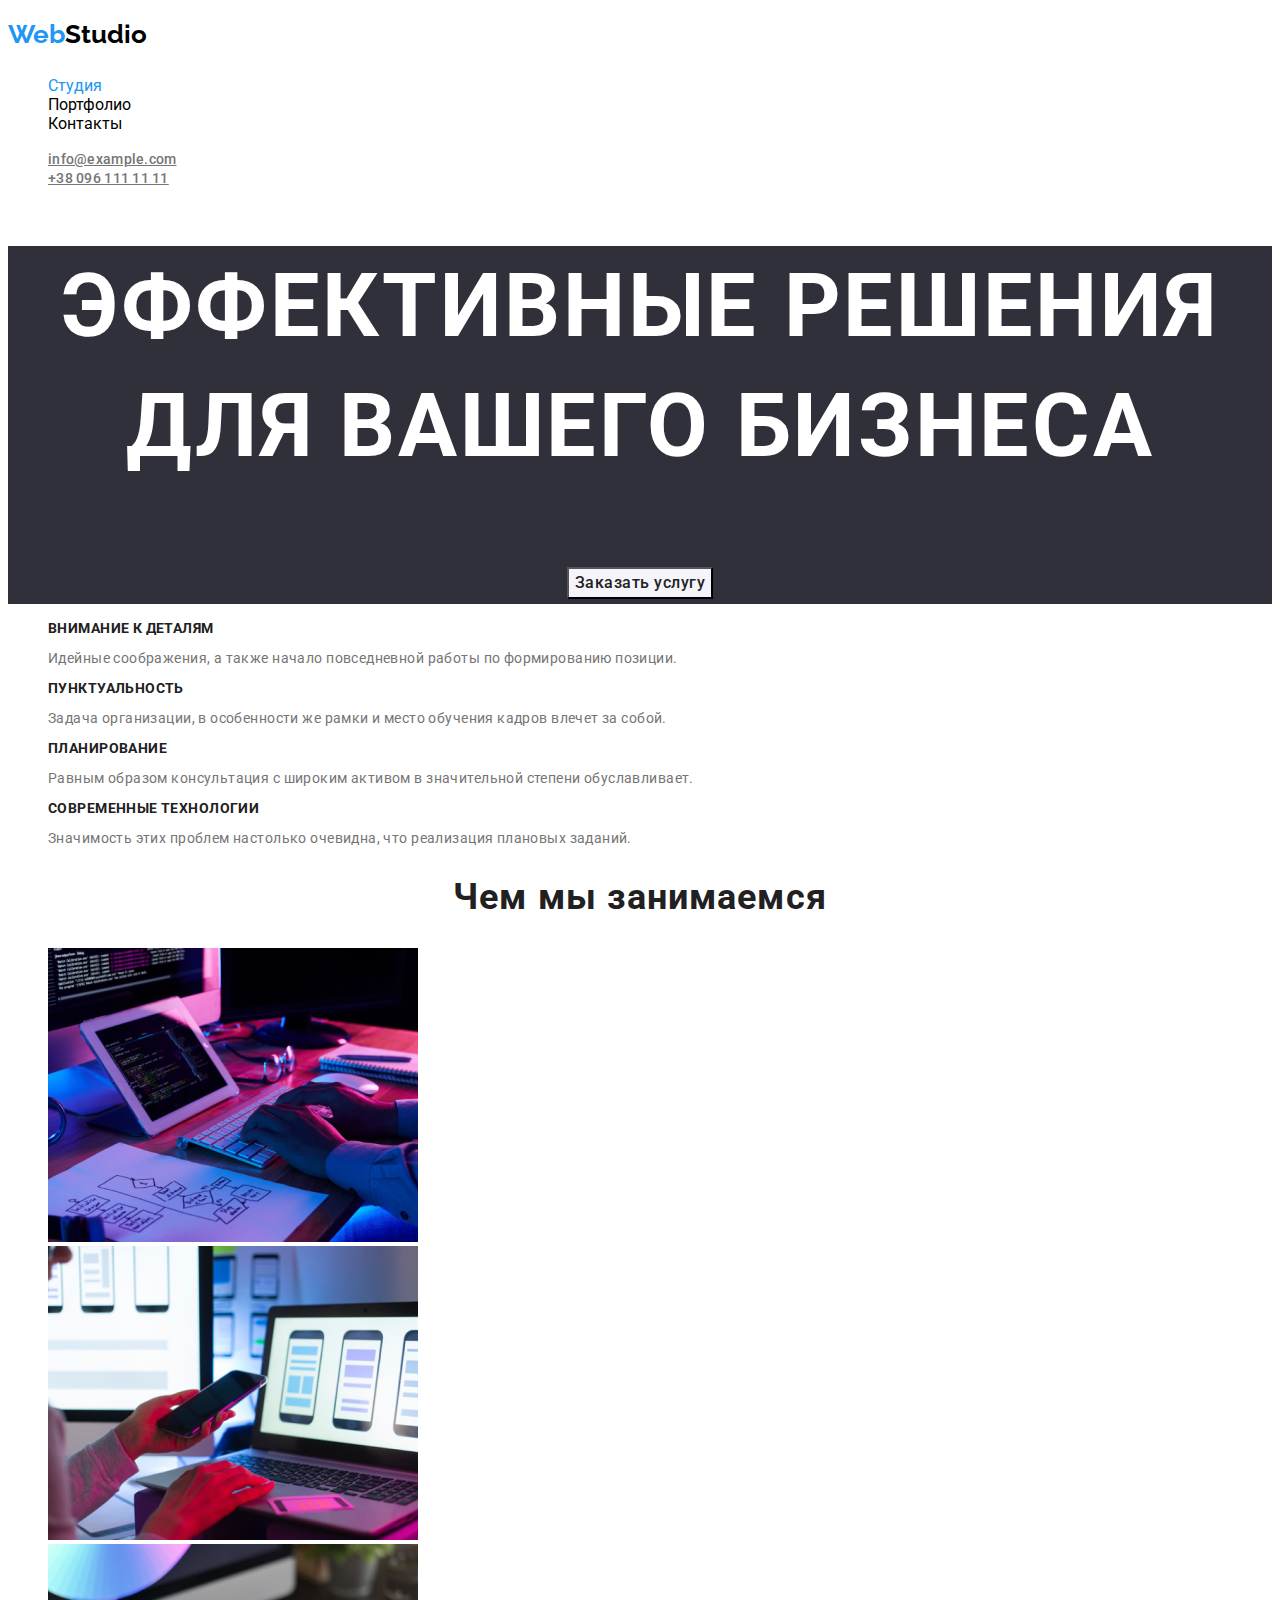
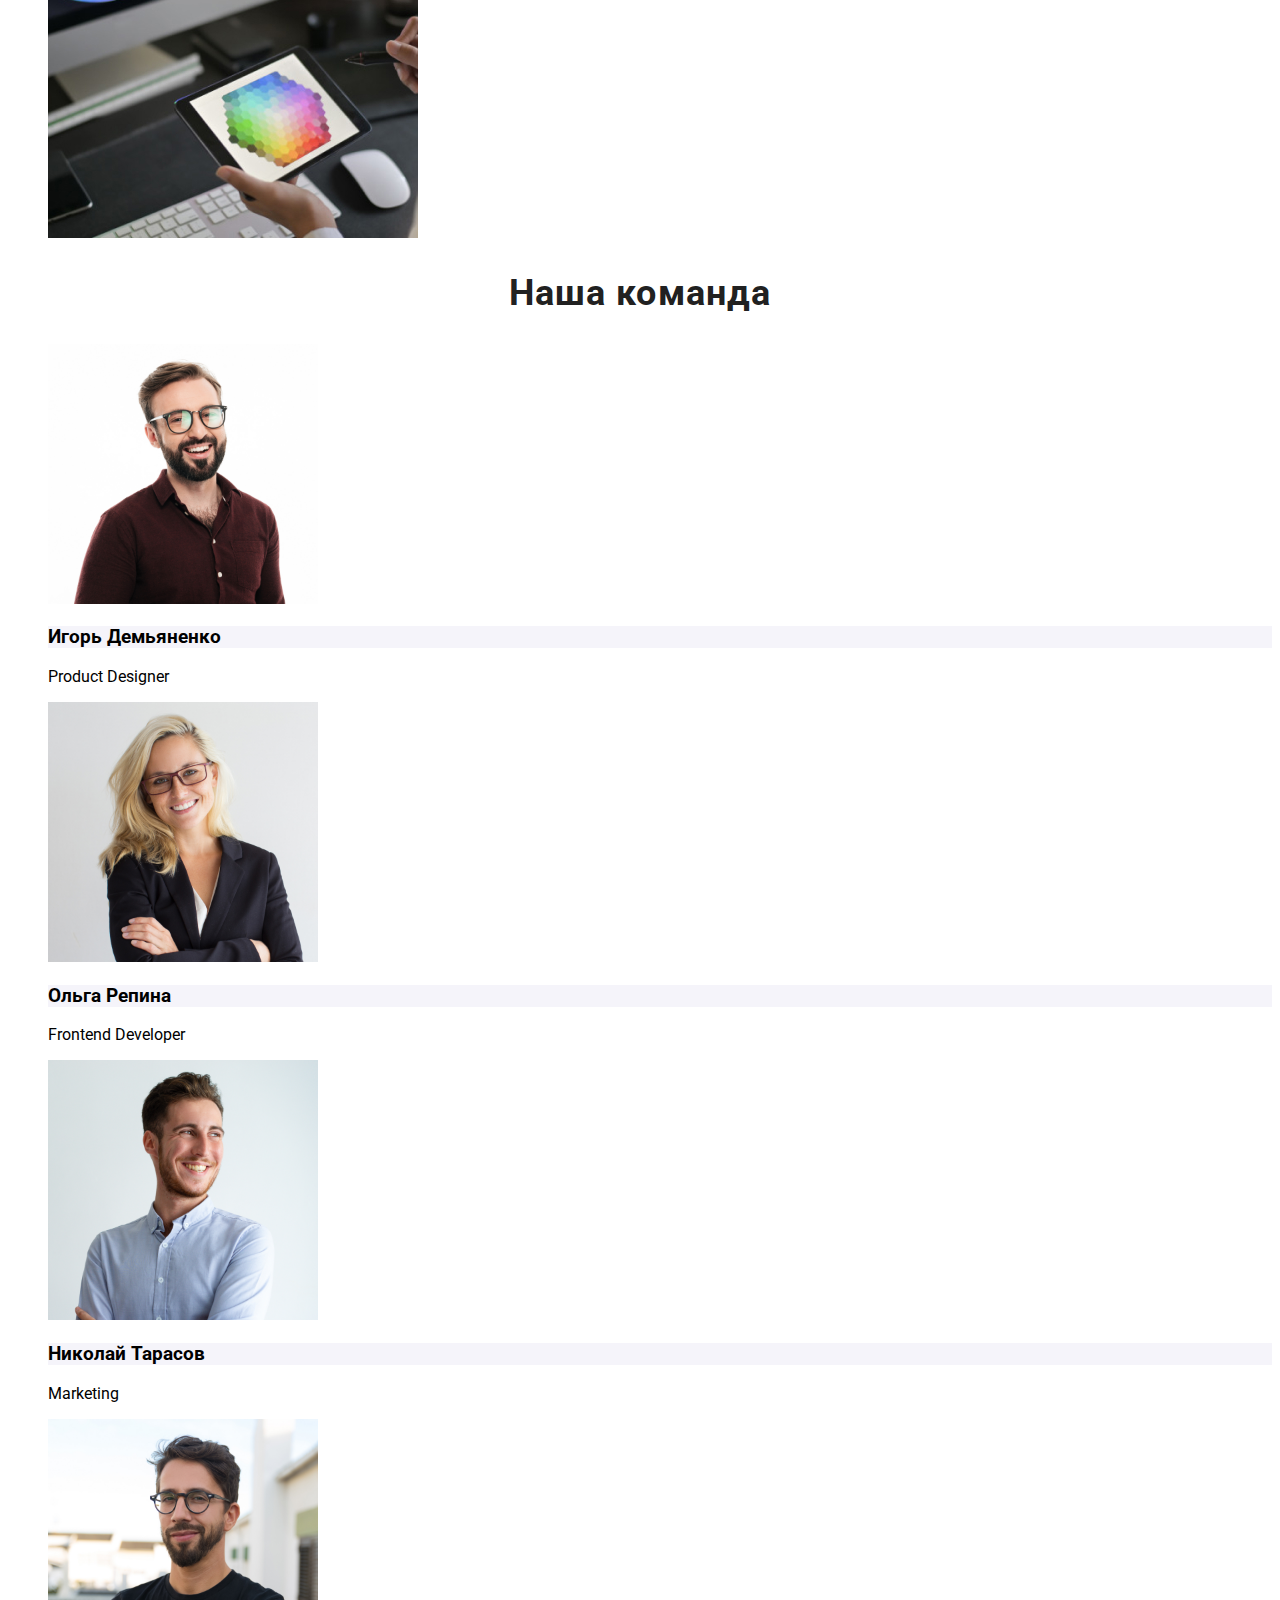
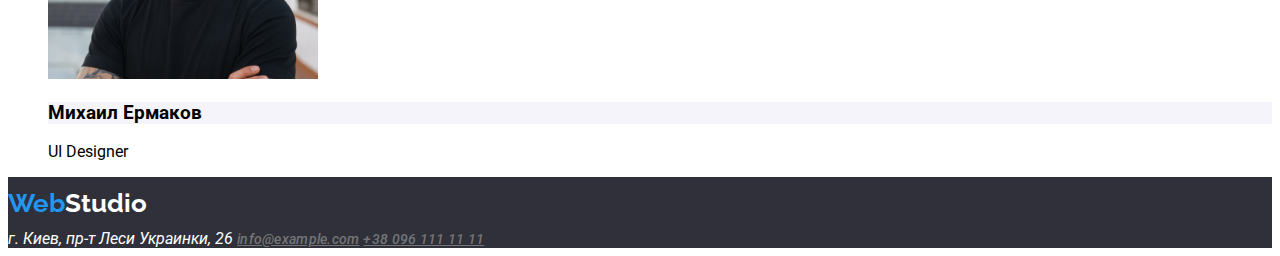
<file: index.html>
<!DOCTYPE html>
<html lang="ru">
  <head>
    <meta charset="UTF-8" />
    <meta http-equiv="X-UA-Compatible" content="IE=edge" />
    <meta name="viewport" content="width=device-width, initial-scale=1.0" />
    <title>Document</title>
    <link rel="preconnect" href="https://fonts.googleapis.com" />
    <link rel="preconnect" href="https://fonts.gstatic.com" crossorigin />
    <link
      href="https://fonts.googleapis.com/css2?family=Roboto:wght@400;700;900&display=swap"
      rel="stylesheet"
      rel="preconnect"
      href="https://fonts.googleapis.com"
    />
    <link rel="preconnect" href="https://fonts.gstatic.com" crossorigin />
    <link
      href="https://fonts.googleapis.com/css2?family=Raleway:wght@700&family=Roboto:wght@400;700&display=swap"
      rel="stylesheet"
    />
    
    <link rel="stylesheet" href="./css/style.css" />
  </head>

  <body>
    <header>
      <nav >
        <a class="logo" href="./index.html"><span class="l">Web</span>Studio</a>
        <ul>
          <li>
            <a class="menu active" href="./index.html">Студия</a>
          </li>
          <li >
            <a class="menu" href="./portfolio.html">Портфолио</a>
          </li>
          <li ><a class="menu" href="#">Контакты</a></li>
        </ul>
      </nav>
      <ul>
        <li>
          <a class="adr" href="mailto:info@example.com">info@example.com</a>
        </li>
        <li>
          <a class="adr" href="tel:+380961111111">+38 096 111 11 11</a>
        </li>
      </ul>
    </header>
    <main>
      <section class="title">
        <h1>Эффективные решения для вашего бизнеса</h1>
        <button class="actived-bu">Заказать услугу</button>
      </section>
      <section >
        <ul>
          <li>
            <h3 class="us">Внимание к деталям</h3>
            <p class="about">
              Идейные соображения, а также начало повседневной работы по
              формированию позиции.
            </p>
          </li>
          <li>
            <h3 class="us">Пунктуальность</h3>
            <p class="about">
              Задача организации, в особенности же рамки и место обучения кадров
              влечет за собой.
            </p>
          </li>
          <li>
            <h3 class="us">Планирование</h3>
            <p class="about">
              Равным образом консультация с широким активом в значительной
              степени обуславливает.
            </p>
          </li>
          <li >
            <h3 class="us">Современные технологии</h3>
            <p class="about">
              Значимость этих проблем настолько очевидна, что реализация
              плановых заданий.
            </p>
          </li>
        </ul>
      </section>
      <section>
        <h2 class="tit">Чем мы занимаемся</h2>
        <ul>
          <li>
            <img src="./images/1img.jpg" alt="img" width="370" />
          </li>
          <li>
            <img src="./images/2img.jpg" alt="img" width="370" />
          </li>
          <li>
            <img src="./images/img.jpg" alt="img" width="370" />
          </li>
        </ul>
      </section>
      <section>
        <h2 class="tit">Наша команда</h2>
        <ul>
          <li>
            <img
              src="./images/face.jpg"
              alt="face"
              width="270"
            />
            <h3 class="team">Игорь Демьяненко</h3>
            <p class="gen">Product Designer</p>
          </li>
          <li>
            <img
              src="./images/face1.jpg"
              alt="face"
              width="270"
            />
            <h3 class="team">Ольга Репина</h3>
            <p class="gen">Frontend Developer</p>
          </li>
          <li>
            <img
              src="./images/face2.jpg"
              alt="face"
              width="270"
            />
            <h3 class="team">Николай Тарасов</h3>
            <p class="gen">Marketing</p>
          </li>
          <li>
            <img
              src="./images/face3.jpg"
              alt="face"
              width="270"
            />
            <h3 class="team">Михаил Ермаков</h3>
            <p class="gen">UI Designer</p>
          </li>
        </ul>
      </section>
    </main>
    <footer>
      <a class="logo-footer" href="/index.html"
        ><span class="l">Web</span>Studio</a
      >
      <address class="adre">
        г. Киев, пр-т Леси Украинки, 26
        <a class="adr" href="mailto:info@example.com">info@example.com</a>
        <a class="adr" href="tel:+380961111111">+38 096 111 11 11</a>
      </address>
    </footer>
  </body>
</html>
</file>
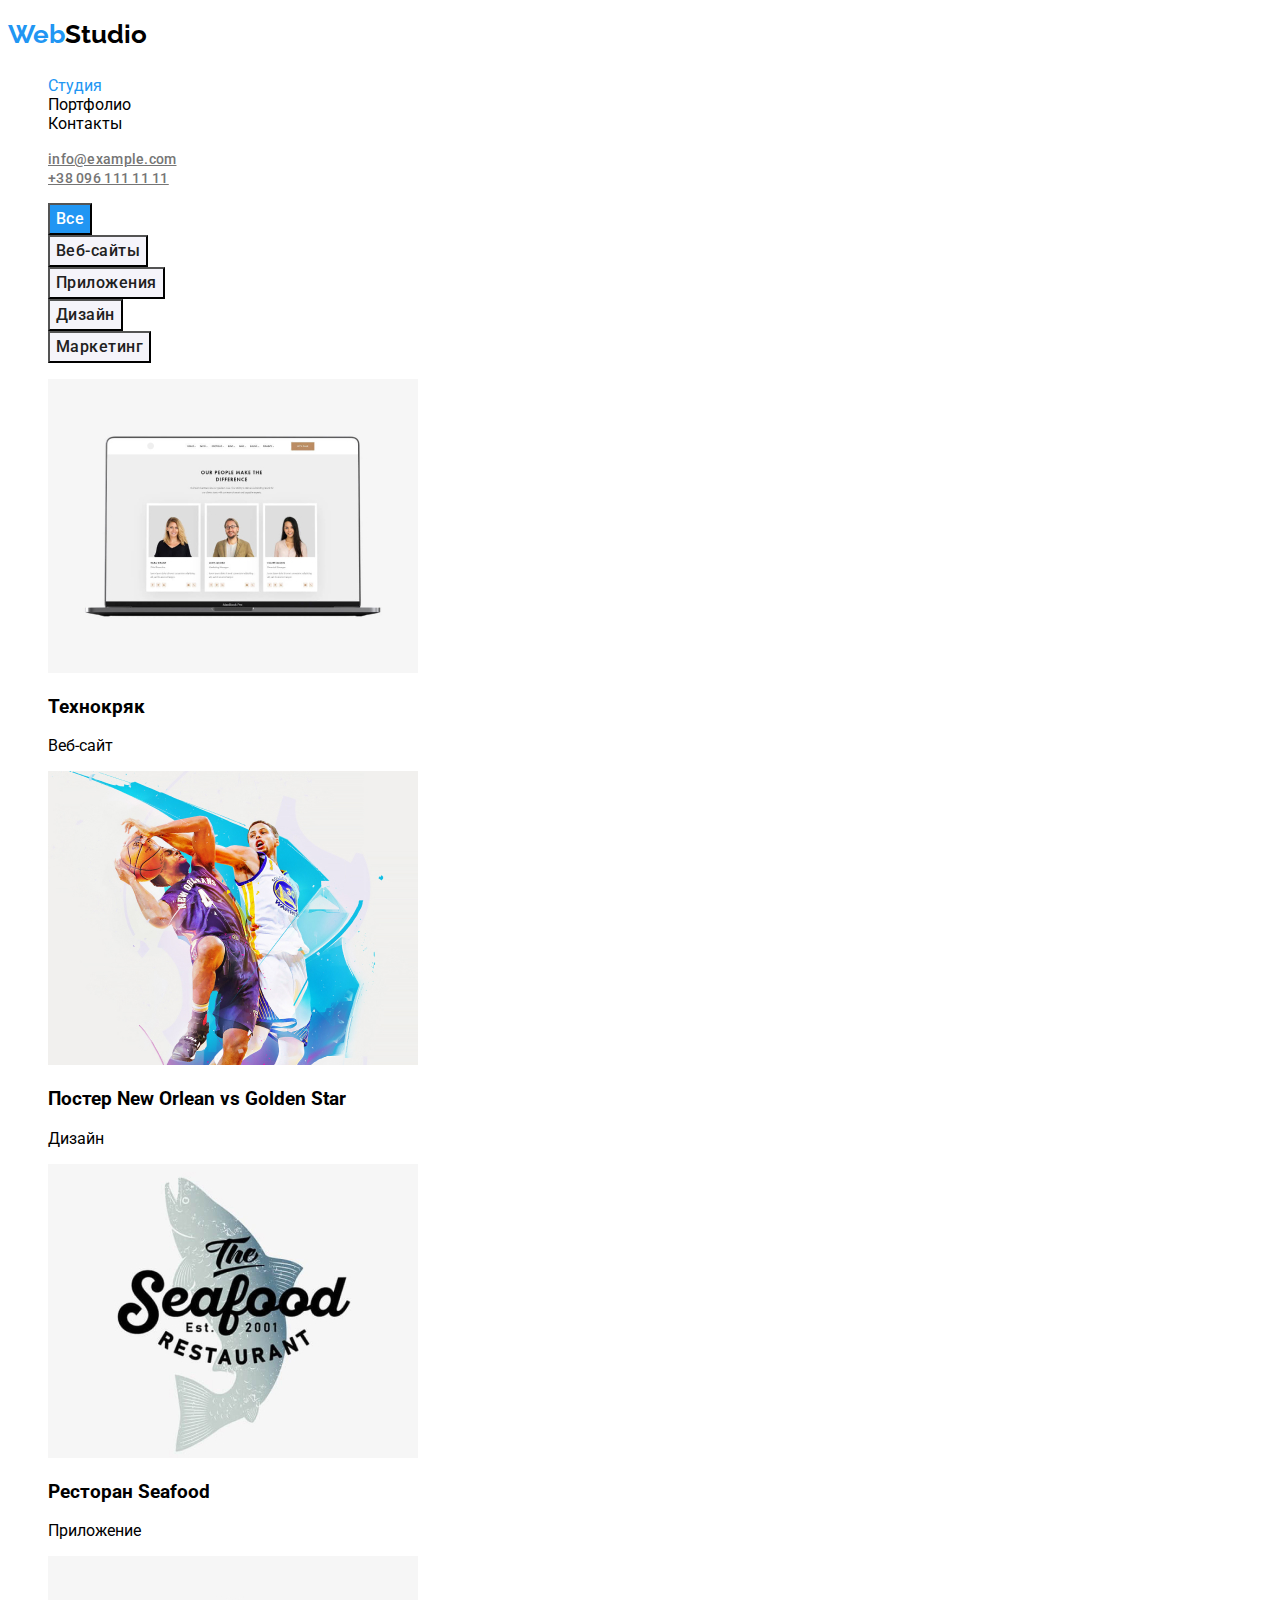
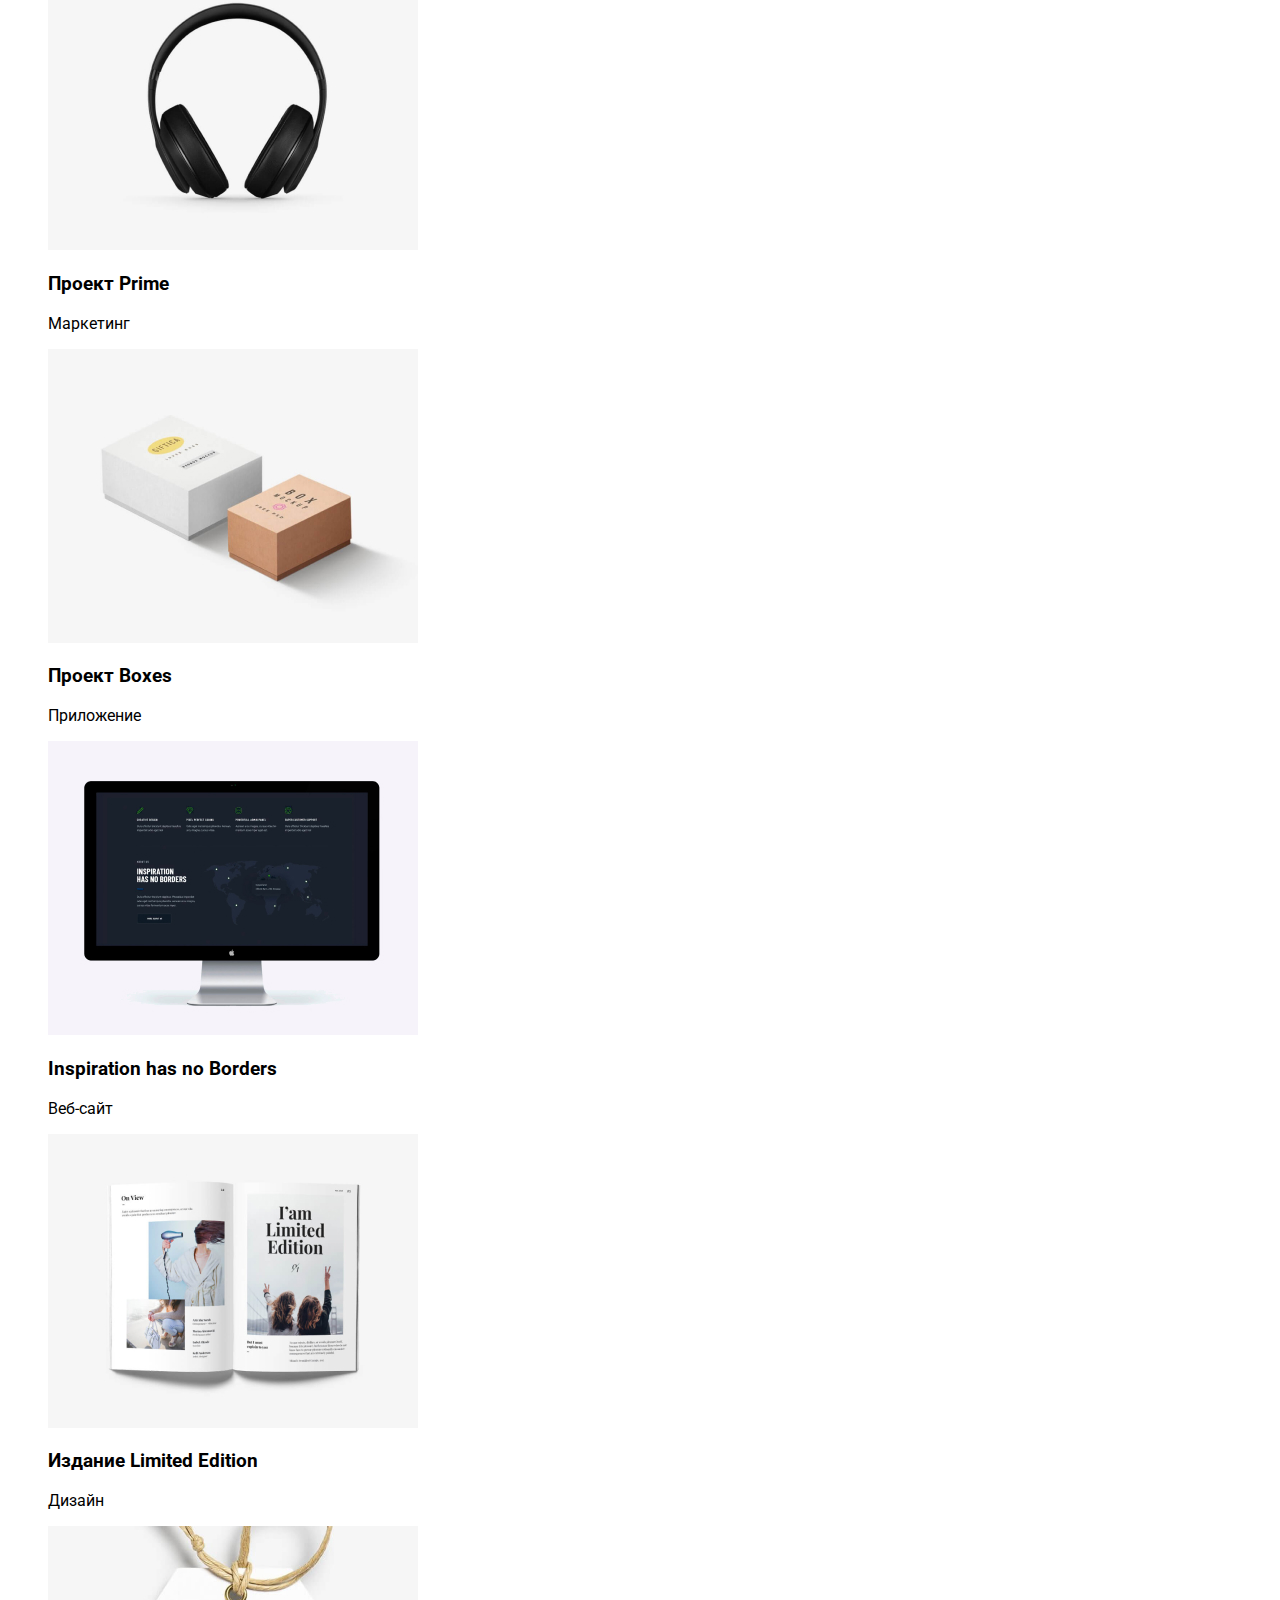
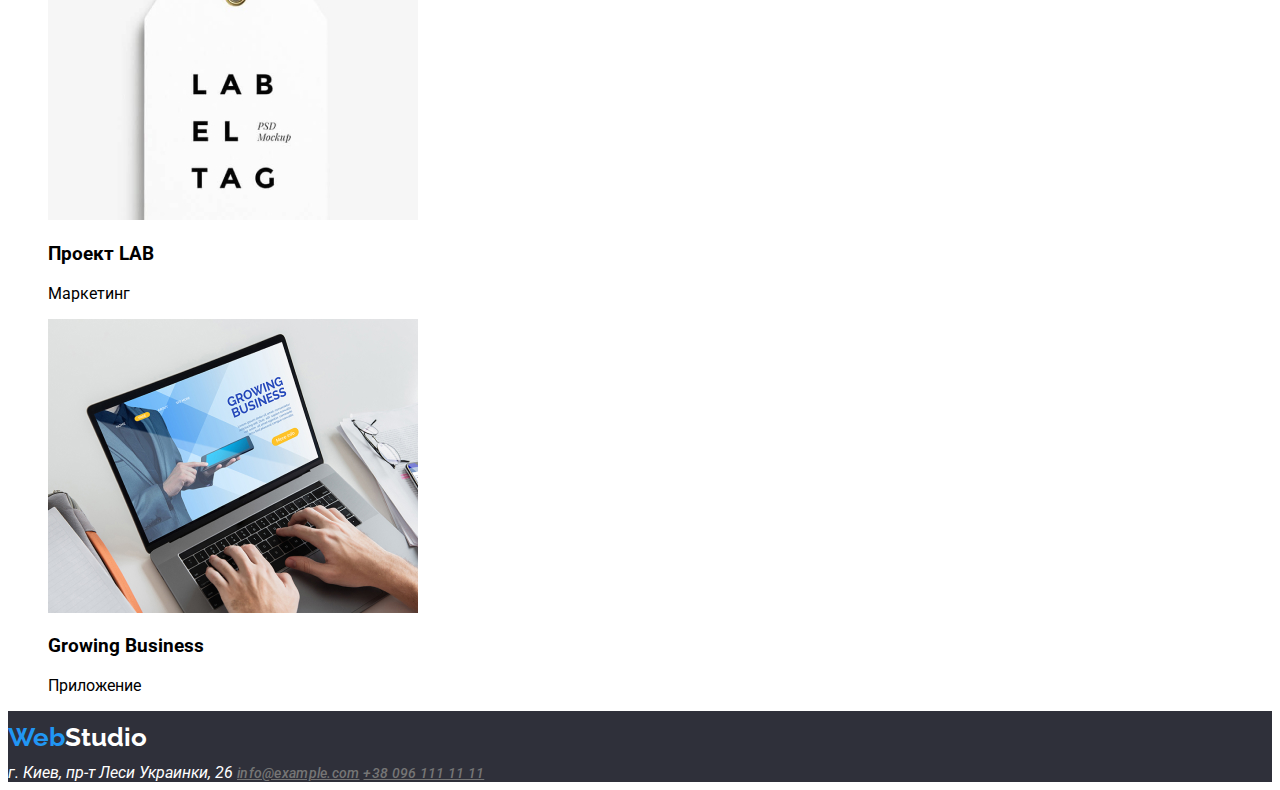
<file: portfolio.html>
<!DOCTYPE html>
<html lang="ru">
  <head>
    <meta charset="UTF-8" />
    <meta http-equiv="X-UA-Compatible" content="IE=edge" />
    <meta name="viewport" content="width=device-width, initial-scale=1.0" />
    <title>Document</title>
    <link
    href="https://fonts.googleapis.com/css2?family=Roboto:wght@400;700&display=swap"
    rel="stylesheet"
    rel="preconnect"
    href="https://fonts.googleapis.com"
  />
  <link rel="preconnect" href="https://fonts.gstatic.com" crossorigin />
  <link
    href="https://fonts.googleapis.com/css2?family=Raleway:wght@700&family=Roboto:wght@400;700&display=swap"
    rel="stylesheet"
  />
    <link rel="stylesheet" href="./css/style.css" />
  </head>
  <body>
    <header>
      <nav >
        <a class="logo" href="./index.html"><span class="l">Web</span>Studio</a>
        <ul>
          <li>
            <a class="menu active" href="./index.html">Студия</a>
          </li>
          <li >
            <a class="menu" href="./portfolio.html">Портфолио</a>
          </li>
          <li ><a class="menu" href="#">Контакты</a></li>
        </ul>
      </nav>
      <ul>
        <li>
          <a class="adr" href="mailto:info@example.com">info@example.com</a>
        </li>
        <li>
          <a class="adr" href="tel:+380961111111">+38 096 111 11 11</a>
        </li>
      </ul>
    </header>   
    <main>
      <section>
        <ul>
          <li><button class="actived">Все</button></li>
          <li><button>Веб-сайты</button></li>
          <li><button>Приложения</button></li>
          <li><button>Дизайн</button></li>
          <li><button>Маркетинг</button></li>
        </ul>
        <ul>
          <li>
            <img
              src="./images/site.jpg"
              alt="web"
              width="370"
            />
            <h3 class="list">Технокряк</h3>
            <p class="lis">Веб-сайт</p>
          </li>
          <li>
            <img
              src="./images/design new.jpg"
              alt="design"
              width="370"
            />
            <h3 class="list">Постер New Orlean vs Golden Star</h3>
            <p class="lis">Дизайн</p>
          </li>
          <li>
            <img
              src="./images/restoraunt.jpg"
              alt="restoraunt"
              width="370"
            />
            <h3 class="list">Ресторан Seafood</h3>
            <p class="lis">Приложение</p>
          </li>
          <li>
            <img
              src="./images/mark.jpg"
              alt="marketing"
              width="370"
            />
            <h3 class="list">Проект Prime</h3>
            <p class="lis">Маркетинг</p>
          </li>
          <li>
            <img
              src="./images/addbox.jpg"
              alt="add"
              width="370"
            />
            <h3 class="list">Проект Boxes</h3>
            <p class="lis">Приложение</p>
          </li>
          <li>
            <img
              src="./images/web.jpg"
              alt="web"
              width="370"
            />
            <h3 class="list">Inspiration has no Borders</h3>
            <p class="lis">Веб-сайт</p>
          </li>
          <li>
            <img
              src="./images/design.jpg"
              alt="dwsigm"
              width="370"
            />
            <h3 class="list">Издание Limited Edition</h3>
            <p class="lis">Дизайн</p>
          </li>
          <li>
            <img
              src="./images/marketing.jpg"
              alt="marketing"
              width="370"
            />
            <h3 class="list">Проект LAB</h3>
            <p class="lis">Маркетинг</p>
          </li>
          <li>
            <img
              src="./images/add.jpg"
              alt="add"
              width="370"
            />
            <h3 class="list">Growing Business</h3>
            <p class="lis">Приложение</p>
          </li>
        </ul>
      </section>
    </main>
    <footer>
      <a class="logo-footer" href="/index.html"
        ><span class="l">Web</span>Studio</a
      >
      <address class="adre">
        г. Киев, пр-т Леси Украинки, 26
        <a class="adr" href="mailto:info@example.com">info@example.com</a>
        <a class="adr" href="tel:+380961111111">+38 096 111 11 11</a>
      </address>
    </footer>
  </body>
</html>
</file>
<file: css/style.css>
body {
  font-family: Roboto, sans-serif, raleway;
  background-color: white;
}
li {
  list-style-type: none;
}


button {
  font-weight: 500;
  cursor: pointer;

  font-family: Roboto;
  font-style: normal;
  font-weight: 500;
  font-size: 16px;
  line-height: 26px;
  /* identical to box height, or 162% */
  text-align: center;
  letter-spacing: 0.03em;
  background-color: #f5f4fa;
  color: #212121;
}
button:hover {
  background-color: #2196f3;
}

footer {
  background-color: #2f303a;
}

.title {
  font-weight: 900;
  font-size: 44px;
  line-height: 1.36;
  text-align: center;
  letter-spacing: 0.06em;
  text-transform: uppercase;

  color: #ffffff;
  background-color: #2F303A;
}
.team {
  background-color: #f5f4fa;
}
.logo {
  color: black;
  font-family: Raleway;
  font-style: normal;
  font-weight: bold;
  font-size: 26px;
  line-height: 2;
  text-decoration: none;
}
.menu {
  color: black;
  text-decoration: none;
}
.menu:hover,
.menu:focus {
  color: #2196f3;
}

.active {
  color: #2196f3;
}
.adr {
  font-weight: 500;
  font-size: 14px;
  line-height: 1.14;
  letter-spacing: 0.02em;

  color: #757575;
}
.adr:hover {
  color: #2196f3;
}
.l {
  color: #2196f3;
}
.actived {
  background-color: #2196f3;
  color: #ffffff;
}
.container {
  width: 1600px;
}
.us{
  font-size: 14px;
line-height: 1,14;
letter-spacing: 0.03em;
text-transform: uppercase;

color: #212121;
}
.about{
  font-size: 14px;
line-height: 1,7;
letter-spacing: 0.03em;

color: #757575;
}
.tit{
  font-size: 36px;
line-height: 1,16;
text-align: center;
letter-spacing: 0.03em;

color: #212121;
}
.logo-footer{
  
    color:white;
    font-family: Raleway;
    font-style: normal;
    font-weight: bold;
    font-size: 26px;
    line-height: 2;
    text-decoration: none;
}
.adre{
  color: white;
}
</file>
